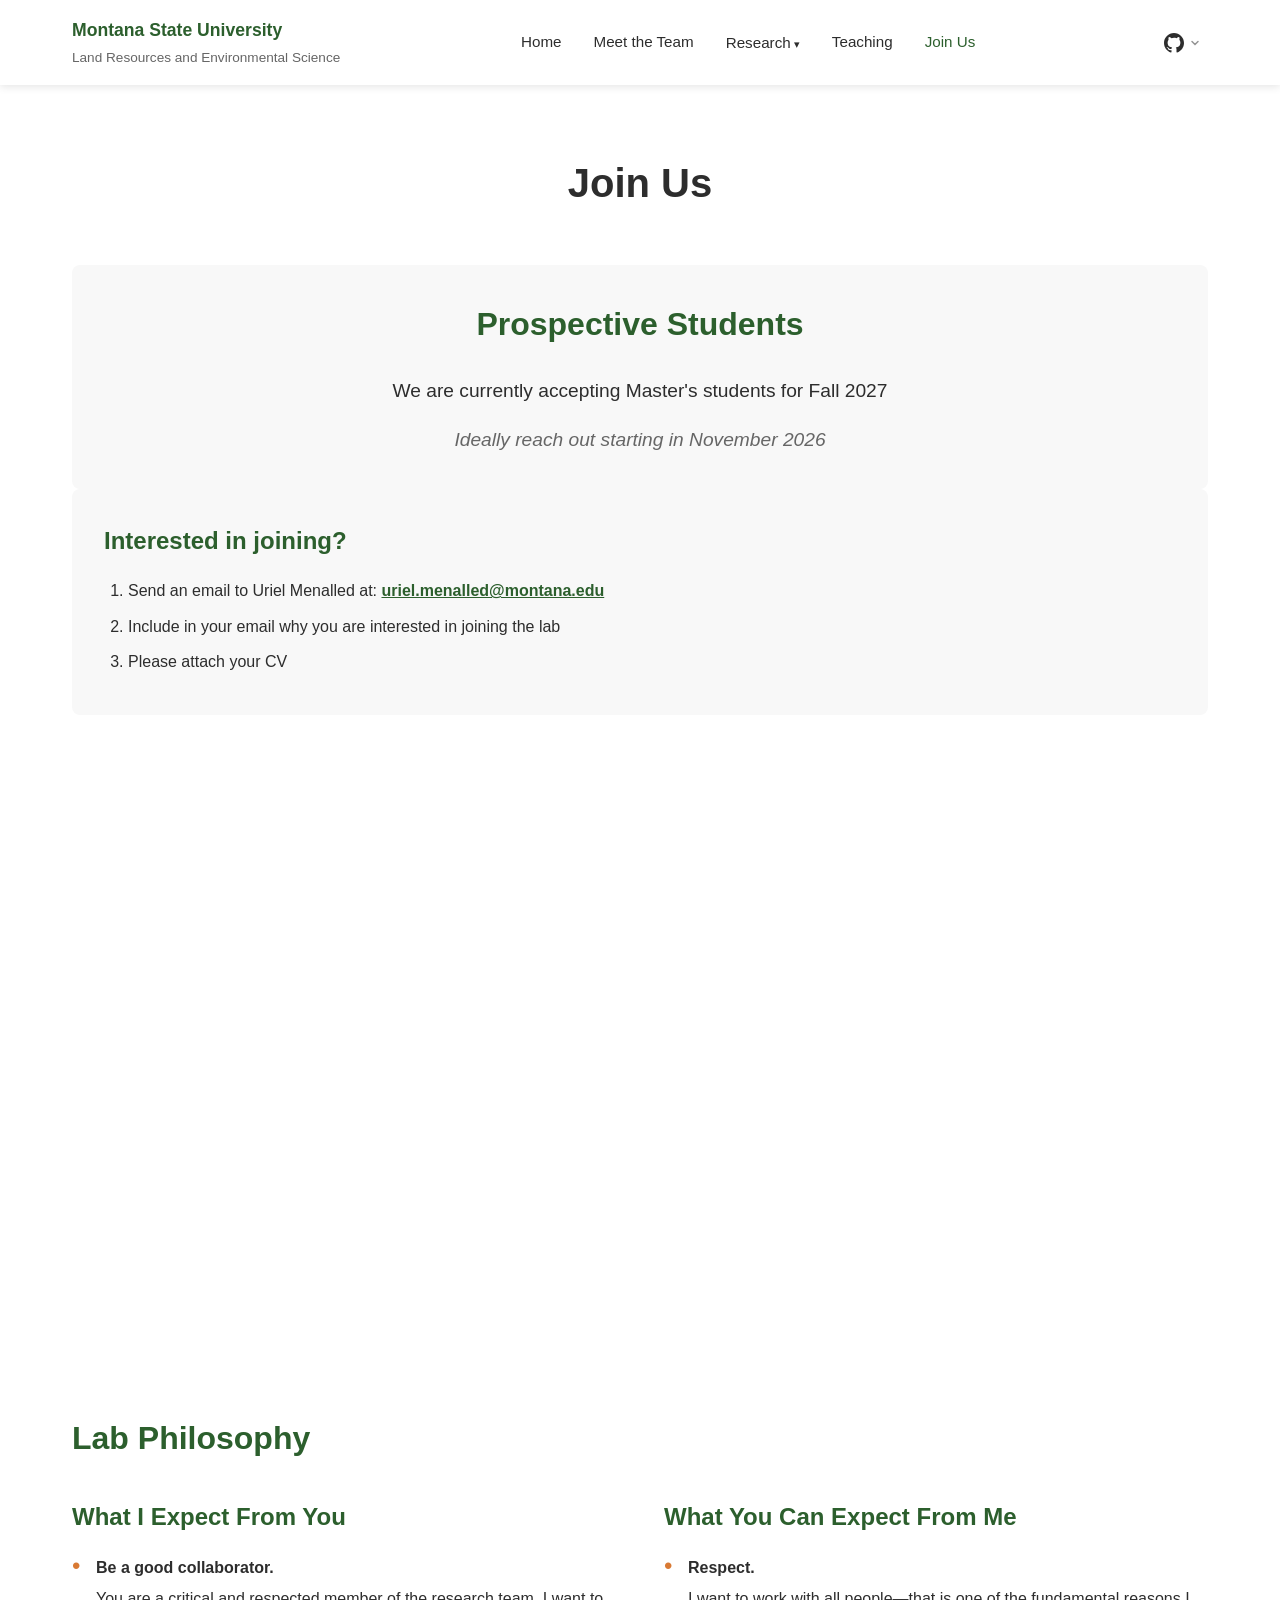
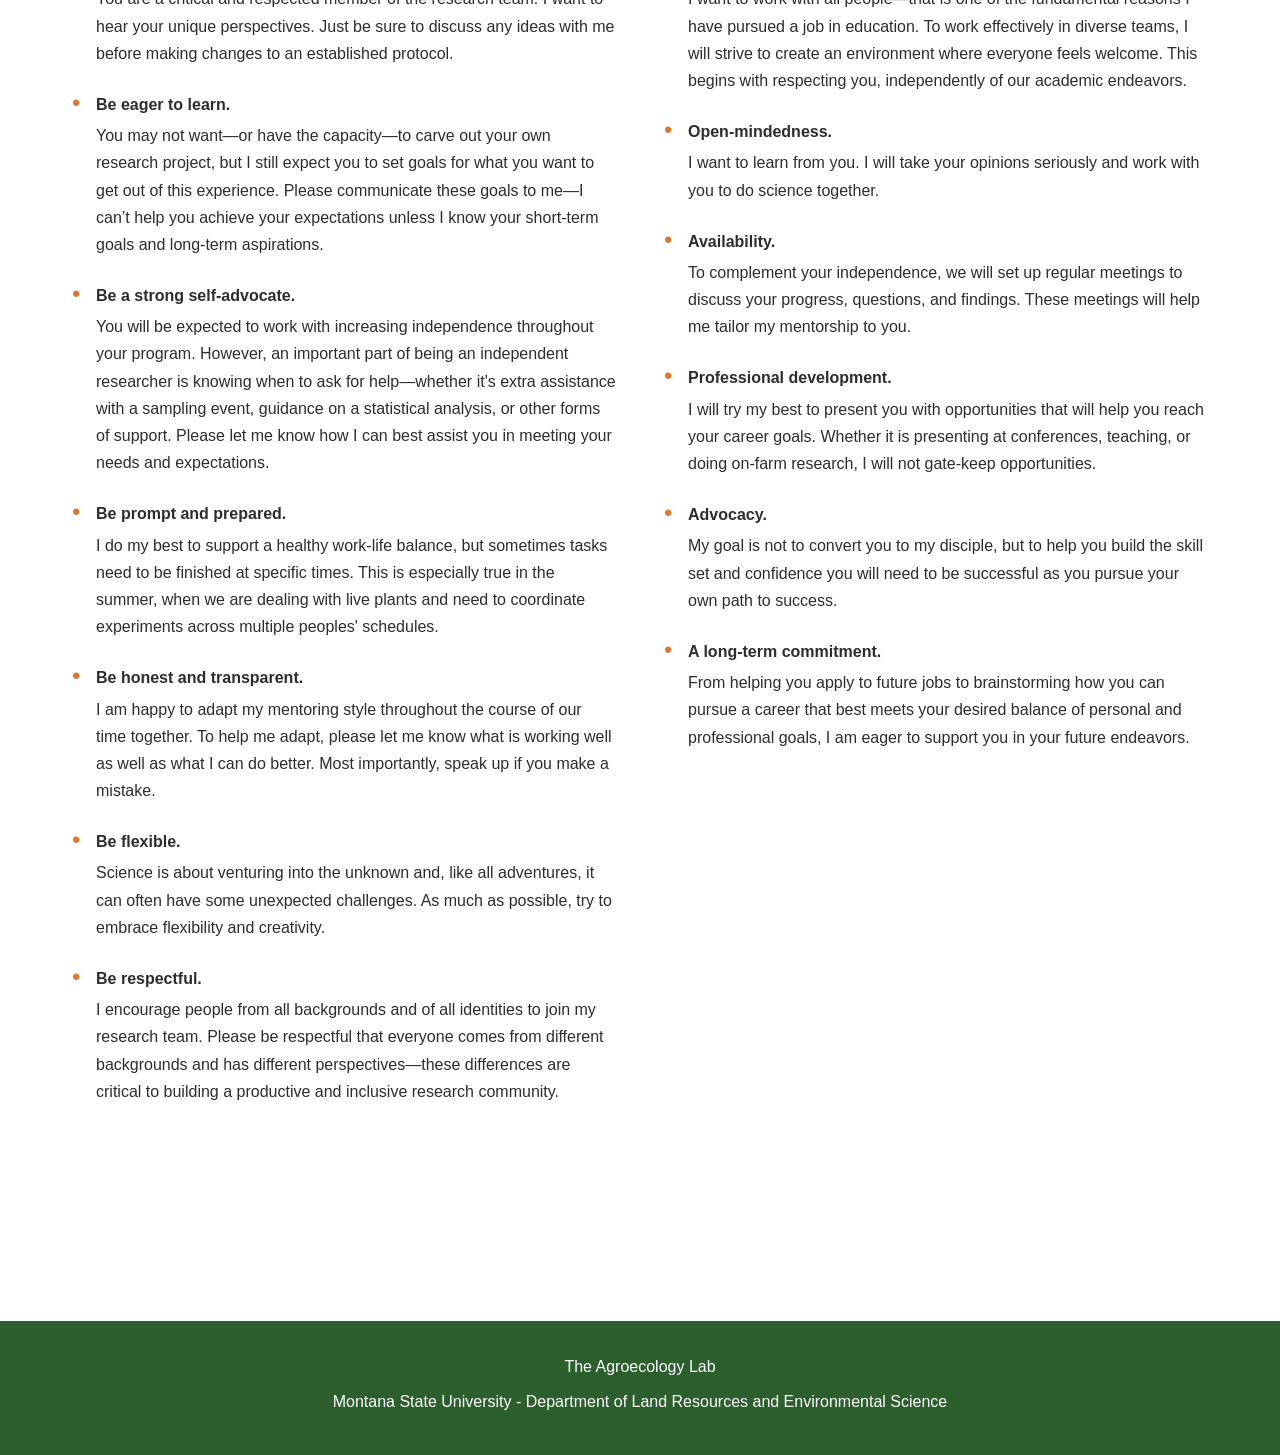
<file: docs/join.html>
<!DOCTYPE html>
<html lang="en">
<head>
  <meta charset="UTF-8">
  <meta name="viewport" content="width=device-width, initial-scale=1.0">
  <title>Join Us - The Agroecology Lab</title>
  <meta name="description" content="Learn about opportunities to join The Agroecology Lab and our approach to graduate student mentorship.">
  <link rel="stylesheet" href="styles.css">
</head>
<body>
  <header class="header">
    <div class="header-content">
      <div>
        <div class="site-title">Montana State University</div>
        <div class="site-subtitle">Land Resources and Environmental Science</div>
      </div>
      <nav class="nav">
        <a href="index.html">Home</a>
        <a href="team.html">Meet the Team</a>
        <div class="nav-dropdown">
          <a href="research.html">Research</a>
          <div class="dropdown-menu">
            <a href="research.html#overview">Overview</a>
            <a href="research.html#publications">Publications</a>
            <a href="research.html#code">Code</a>
          </div>
        </div>
        <a href="teaching.html">Teaching</a>
        <a href="join.html" class="active">Join Us</a>
      </nav>

      <div class="gh-dropdown">
        <button class="gh-btn" aria-haspopup="true" aria-expanded="false" id="gh-btn">
        <!-- GitHub logo SVG -->
        <svg width="20" height="20" viewBox="0 0 24 24" fill="currentColor" aria-hidden="true">
        <path d="M12 0C5.374 0 0 5.373 0 12c0 5.302 3.438 9.8 8.207 11.387.599.111.793-.261.793-.577v-2.234c-3.338.726-4.033-1.416-4.033-1.416-.546-1.387-1.333-1.756-1.333-1.756-1.089-.745.083-.729.083-.729 1.205.084 1.839 1.237 1.839 1.237 1.07 1.834 2.807 1.304 3.492.997.107-.775.418-1.305.762-1.604-2.665-.305-5.467-1.334-5.467-5.931 0-1.311.469-2.381 1.236-3.221-.124-.303-.535-1.524.117-3.176 0 0 1.008-.322 3.301 1.23A11.509 11.509 0 0112 5.803c1.02.005 2.047.138 3.006.404 2.291-1.552 3.297-1.23 3.297-1.23.653 1.653.242 2.874.118 3.176.77.84 1.235 1.911 1.235 3.221 0 4.609-2.807 5.624-5.479 5.921.43.372.823 1.102.823 2.222v3.293c0 .319.192.694.801.576C20.566 21.797 24 17.3 24 12c0-6.627-5.373-12-12-12z"/>
        </svg>
        <svg width="10" height="10" viewBox="0 0 10 10" fill="currentColor" aria-hidden="true" style="opacity:0.5">
        <path d="M2 3.5L5 6.5L8 3.5" stroke="currentColor" stroke-width="1.5" fill="none" stroke-linecap="round"/>
        </svg>
      </button>

      <div class="gh-menu" id="gh-menu" role="menu">
        <a href="https://github.com/UrielMenalled/lab-website" role="menuitem" target="_blank" rel="noopener">
        <!-- Code icon -->
          <svg width="14" height="14" viewBox="0 0 24 24" fill="currentColor" aria-hidden="true">
          <path d="M9.4 16.6L4.8 12l4.6-4.6L8 6l-6 6 6 6 1.4-1.4zm5.2 0l4.6-4.6-4.6-4.6L16 6l6 6-6 6-1.4-1.4z"/>
          </svg>
          Website source code
        </a>
        <hr>
        <a href="https://github.com/UrielMenalled/lab-website/issues/new" role="menuitem" target="_blank" rel="noopener">
        <!-- Edit icon -->
        <svg width="14" height="14" viewBox="0 0 24 24" fill="currentColor" aria-hidden="true">
          <path d="M3 17.25V21h3.75L17.81 9.94l-3.75-3.75L3 17.25zM20.71 7.04a1 1 0 000-1.41l-2.34-2.34a1 1 0 00-1.41 0l-1.83 1.83 3.75 3.75 1.83-1.83z"/>
        </svg>
        Suggest an edit
        </a>
      </div>

      <script>
        const btn = document.getElementById('gh-btn');
        const menu = document.getElementById('gh-menu');

        btn.addEventListener('click', (e) => {
          e.stopPropagation();
          const isOpen = menu.classList.toggle('open');
          btn.setAttribute('aria-expanded', isOpen);
        });

        // Close when clicking outside
        document.addEventListener('click', () => {
          menu.classList.remove('open');
          btn.setAttribute('aria-expanded', 'false');
        });
      </script>
    </div>
  </header>

  <main>
    <div class="container">
      <h1 class="page-title">Join Us</h1>

      <section class="section" style="margin-bottom: 0;">
        <div class="content-block" style="text-align: center; margin-bottom: 0;">
          <h2 class="section-title">Prospective Students</h2>
          <p style="font-size: 1.2rem; margin-bottom: 1rem;">
            We are currently accepting Master's students for Fall 2027
          </p>
          <p style="font-size: 1.2rem; font-style: italic; color: var(--text-light);">
            Ideally reach out starting in November 2026
          </p>
        </div>
      </section>

      <section class="section" style="margin-top: 0;">
        <div class="contact-box" style="margin: 0;">
          <h3>Interested in joining?</h3>
          <ol>
            <li>Send an email to Uriel Menalled at: <a href="mailto:uriel.menalled@montana.edu" style="color: var(--primary-green); font-weight: 600;">uriel.menalled@montana.edu</a></li>
            <li>Include in your email why you are interested in joining the lab</li>
            <li>Please attach your CV</li>
          </ol>
        </div>
      </section>

      <section class="section" style="text-align: center; overflow: hidden;">
        <div style="overflow: hidden; border-radius: 12px; max-width: 100%; margin: 0 auto; position: relative;">
          <video id="joinVideo" autoplay muted playsinline style="width: 100%; display: block; transform: scale(1.1);">
            <source src="videos/JoinUs.mov" type="video/quicktime">
            Your browser does not support the video tag.
          </video>
          <button id="replayBtn" onclick="document.getElementById('joinVideo').play(); this.style.display='none';"
            style="display:none; position:absolute; top:50%; left:50%; transform:translate(-50%,-50%); background:rgba(0,0,0,0.6); color:white; border:none; border-radius:50%; width:64px; height:64px; font-size:24px; cursor:pointer;">
            &#9654;
          </button>
        </div>
        <script>
          document.getElementById('joinVideo').addEventListener('ended', function() {
            document.getElementById('replayBtn').style.display = 'block';
          });
        </script>
      </section>

      <section class="section">
        <h2 class="section-title">Lab Philosophy</h2>

        <div class="lab-philosophy">
          <div class="philosophy-section">
            <h3>What I Expect From You</h3>
            <ul>
              <li>
                <strong>Be a good collaborator.</strong> You are a critical and respected member of the research team. I want to hear your unique perspectives.  Just be sure to discuss any ideas with me before making changes to an established protocol.
              </li>
              <li>
                <strong>Be eager to learn.</strong> You may not want—or have the capacity—to carve out your own research project, but I still expect you to set goals for what you want to get out of this experience.  Please communicate these goals to me—I can’t help you achieve your expectations unless I know your short-term goals and long-term aspirations.
              </li>
              <li>
                <strong>Be a strong self-advocate. </strong> You will be expected to work with increasing independence throughout your program. However, an important part of being an independent researcher is knowing when to ask for help—whether it's extra assistance with a sampling event, guidance on a statistical analysis, or other forms of support. Please let me know how I can best assist you in meeting your needs and expectations.
              </li>
              <li>
                <strong>Be prompt and prepared.</strong> I do my best to support a healthy work-life balance, but sometimes tasks need to be finished at specific times.  This is especially true in the summer, when we are dealing with live plants and need to coordinate experiments across multiple peoples' schedules.
              </li>
              <li>
                <strong>Be honest and transparent.</strong> I am happy to adapt my mentoring style throughout the course of our time together.  To help me adapt, please let me know what is working well as well as what I can do better.  Most importantly, speak up if you make a mistake.
              </li>
              <li>
                <strong>Be flexible.</strong> Science is about venturing into the unknown and, like all adventures, it can often have some unexpected challenges.  As much as possible, try to embrace flexibility and creativity.
              </li>
              <li>
                <strong>Be respectful.</strong> I encourage people from all backgrounds and of all identities to join my research team.  Please be respectful that everyone comes from different backgrounds and has different perspectives—these differences are critical to building a productive and inclusive research community.
              </li>
            </ul>
          </div>

          <div class="philosophy-section">
            <h3>What You Can Expect From Me</h3>
            <ul>
              <li>
                <strong>Respect.</strong> I want to work with all people—that is one of the fundamental reasons I have pursued a job in education. To work effectively in diverse teams, I will strive to create an environment where everyone feels welcome. This begins with respecting you, independently of our academic endeavors.
              </li>
              <li>
                <strong>Open-mindedness.</strong> I want to learn from you. I will take your opinions seriously and work with you to do science together.
              </li>
              <li>
                <strong>Availability.</strong> To complement your independence, we will set up regular meetings to discuss your progress, questions, and findings. These meetings will help me tailor my mentorship to you.
              </li>
              <li>
                <strong>Professional development.</strong> I will try my best to present you with opportunities that will help you reach your career goals. Whether it is presenting at conferences, teaching, or doing on-farm research, I will not gate-keep opportunities.
              </li>
              <li>
                <strong>Advocacy.</strong> My goal is not to convert you to my disciple, but to help you build the skill set and confidence you will need to be successful as you pursue your own path to success. 
              </li>
              <li>
                <strong>A long-term commitment.</strong> From helping you apply to future jobs to brainstorming how you can pursue a career that best meets your desired balance of personal and professional goals, I am eager to support you in your future endeavors.
              </li>
            </ul>
          </div>
        </div>
      </section>
    </div>
  </main>

  <footer class="footer">
    <p>The Agroecology Lab</p>
    <p>Montana State University - Department of Land Resources and Environmental Science</p>
  </footer>
</body>
</html>
</file>
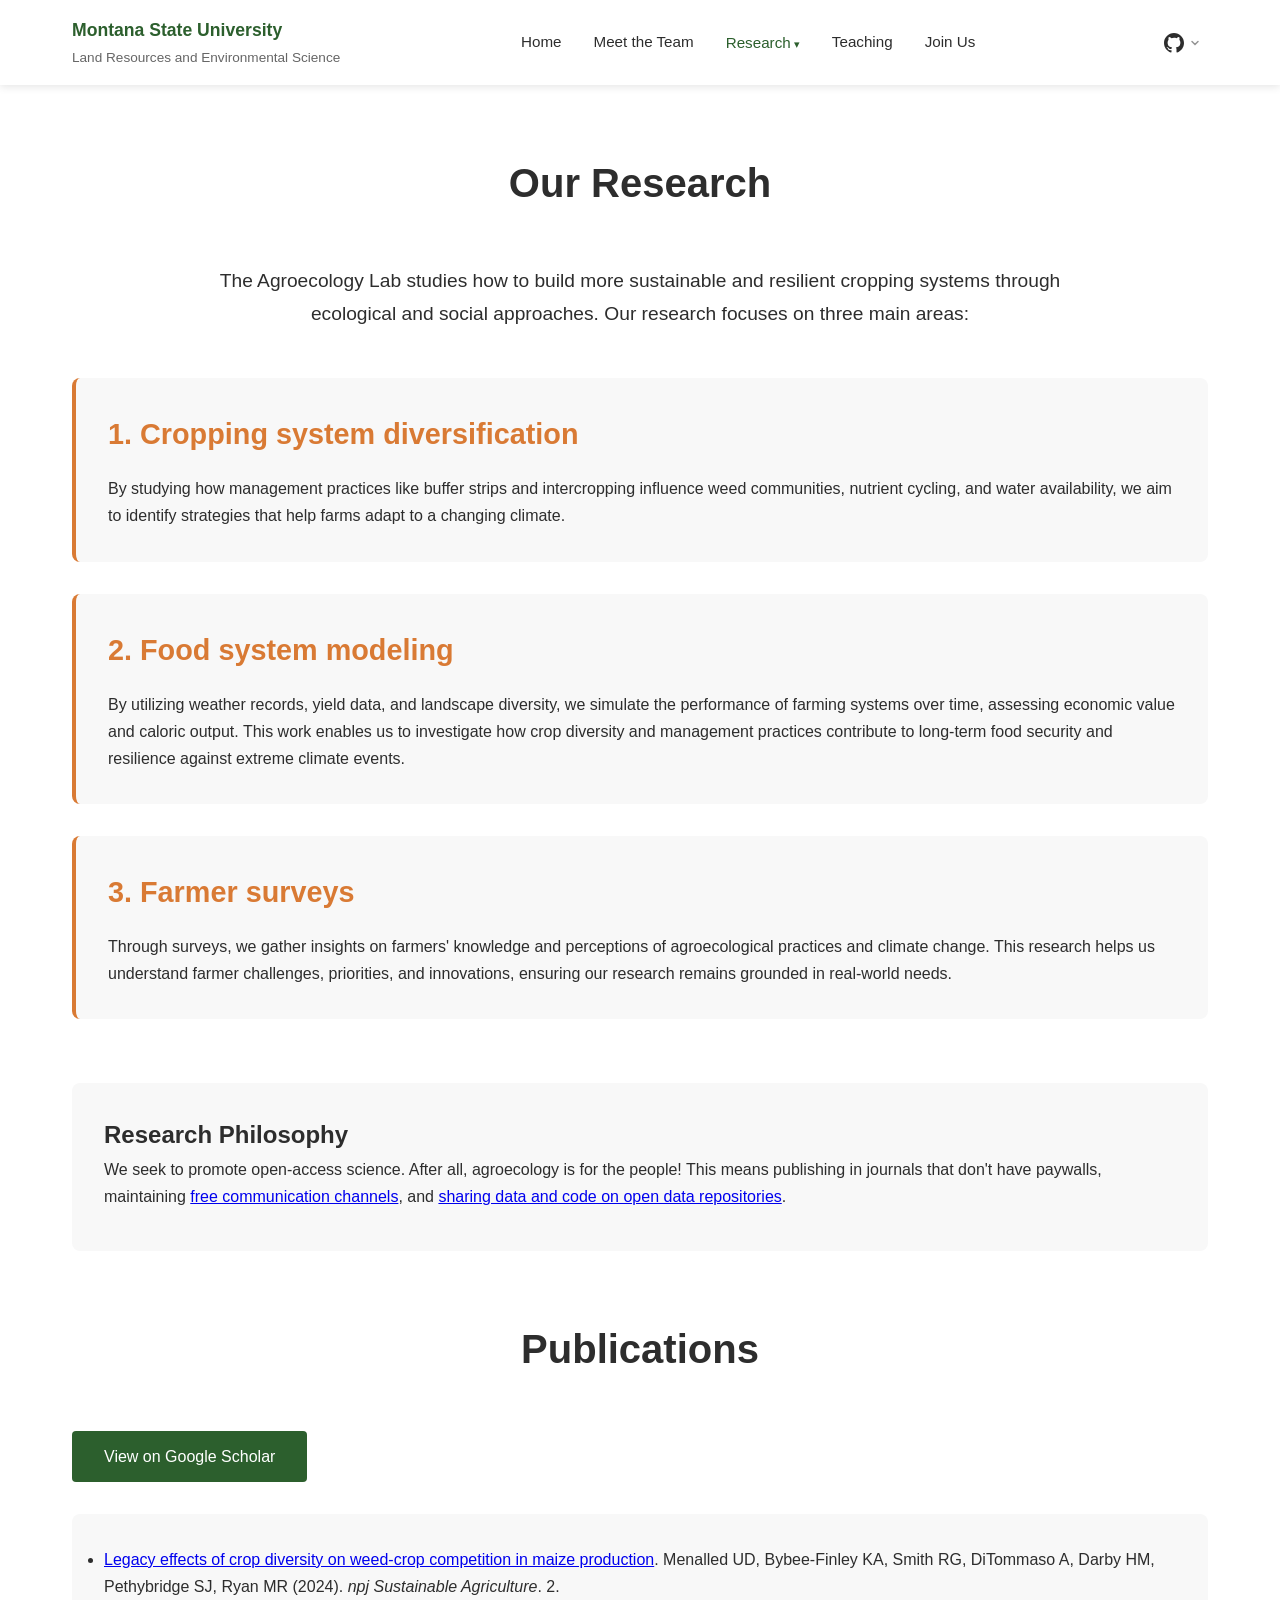
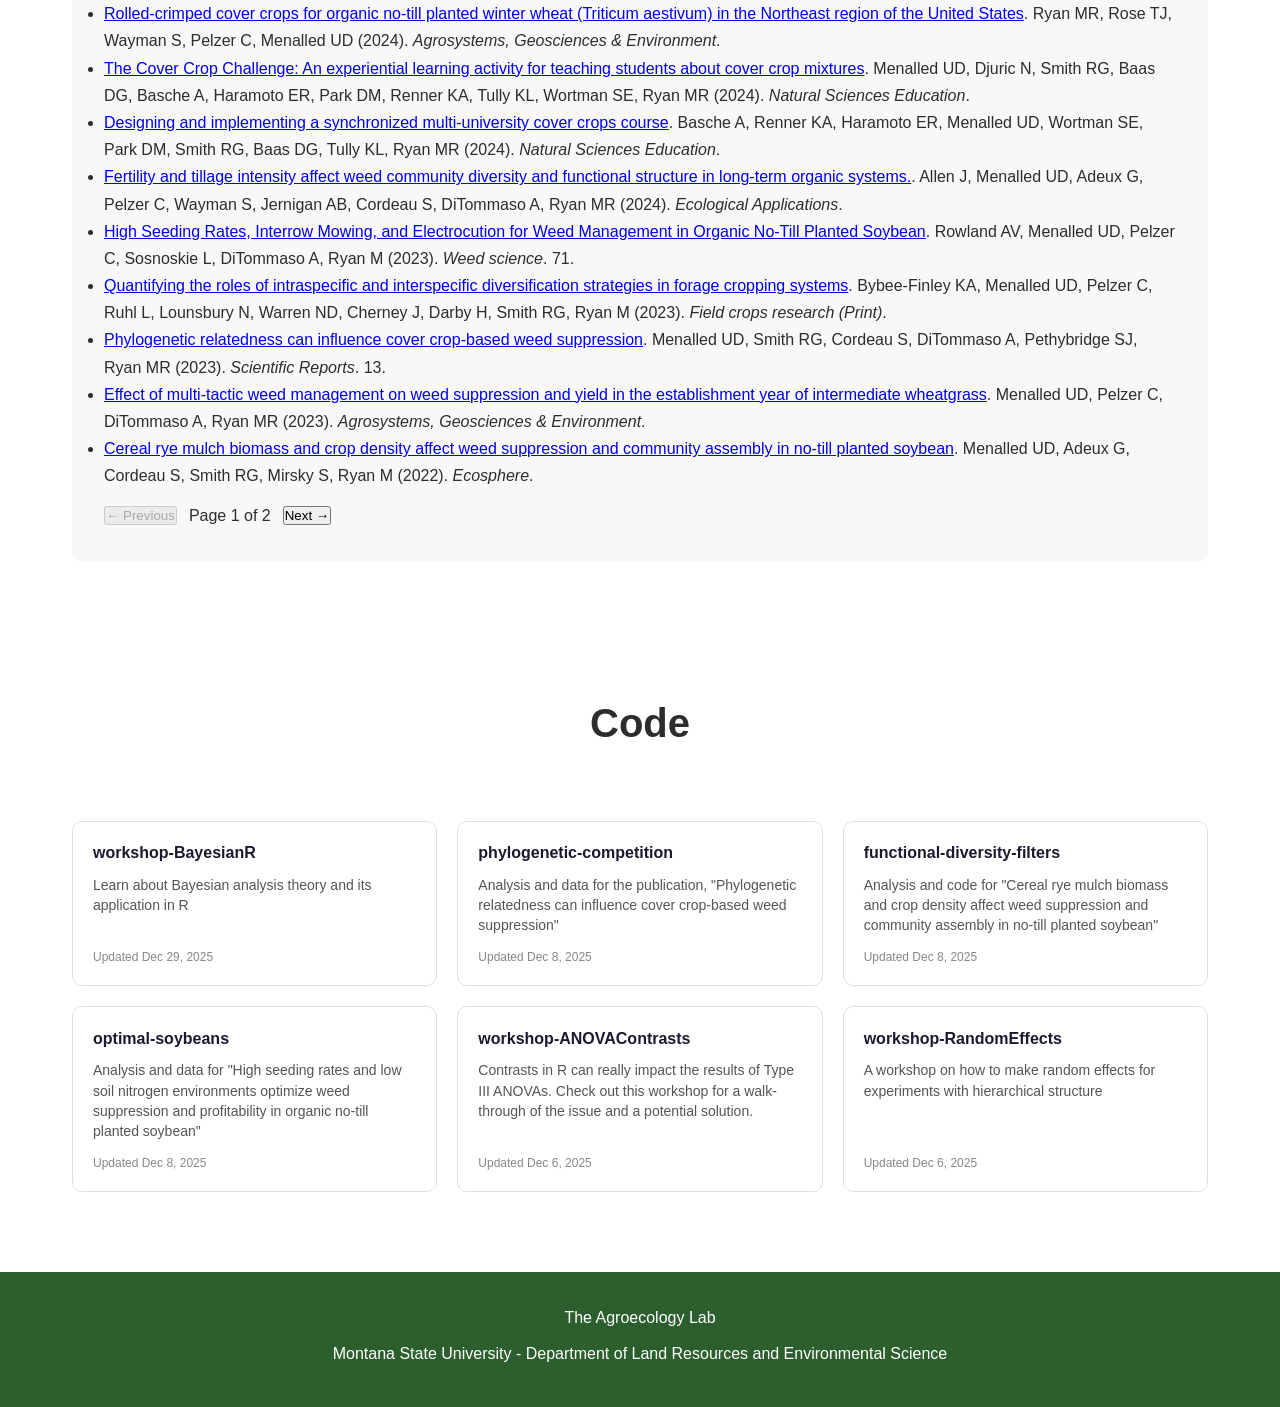
<file: docs/research.html>
<!DOCTYPE html>
<html lang="en">
<head>
  <meta charset="UTF-8">
  <meta name="viewport" content="width=device-width, initial-scale=1.0">
  <title>Research - The Agroecology Lab</title>
  <meta name="description" content="Learn about The Agroecology Lab's research on sustainable cropping systems, food systems modeling, and farmer engagement.">
  <link rel="stylesheet" href="styles.css">
</head>
<body>
  <header class="header">
    <div class="header-content">
      <div>
        <div class="site-title">Montana State University</div>
        <div class="site-subtitle">Land Resources and Environmental Science</div>
      </div>
      <nav class="nav">
        <a href="index.html">Home</a>
        <a href="team.html">Meet the Team</a>
        <div class="nav-dropdown">
          <a href="research.html" class="active">Research</a>
          <div class="dropdown-menu">
            <a href="research.html#overview">Overview</a>
            <a href="research.html#publications">Publications</a>
            <a href="research.html#code">Code</a>
          </div>
        </div>
        <a href="teaching.html">Teaching</a>
        <a href="join.html">Join Us</a>
      </nav>

      <div class="gh-dropdown">
        <button class="gh-btn" aria-haspopup="true" aria-expanded="false" id="gh-btn">
        <!-- GitHub logo SVG -->
        <svg width="20" height="20" viewBox="0 0 24 24" fill="currentColor" aria-hidden="true">
        <path d="M12 0C5.374 0 0 5.373 0 12c0 5.302 3.438 9.8 8.207 11.387.599.111.793-.261.793-.577v-2.234c-3.338.726-4.033-1.416-4.033-1.416-.546-1.387-1.333-1.756-1.333-1.756-1.089-.745.083-.729.083-.729 1.205.084 1.839 1.237 1.839 1.237 1.07 1.834 2.807 1.304 3.492.997.107-.775.418-1.305.762-1.604-2.665-.305-5.467-1.334-5.467-5.931 0-1.311.469-2.381 1.236-3.221-.124-.303-.535-1.524.117-3.176 0 0 1.008-.322 3.301 1.23A11.509 11.509 0 0112 5.803c1.02.005 2.047.138 3.006.404 2.291-1.552 3.297-1.23 3.297-1.23.653 1.653.242 2.874.118 3.176.77.84 1.235 1.911 1.235 3.221 0 4.609-2.807 5.624-5.479 5.921.43.372.823 1.102.823 2.222v3.293c0 .319.192.694.801.576C20.566 21.797 24 17.3 24 12c0-6.627-5.373-12-12-12z"/>
        </svg>
        <svg width="10" height="10" viewBox="0 0 10 10" fill="currentColor" aria-hidden="true" style="opacity:0.5">
        <path d="M2 3.5L5 6.5L8 3.5" stroke="currentColor" stroke-width="1.5" fill="none" stroke-linecap="round"/>
        </svg>
      </button>

      <div class="gh-menu" id="gh-menu" role="menu">
        <a href="https://github.com/UrielMenalled/lab-website" role="menuitem" target="_blank" rel="noopener">
        <!-- Code icon -->
          <svg width="14" height="14" viewBox="0 0 24 24" fill="currentColor" aria-hidden="true">
          <path d="M9.4 16.6L4.8 12l4.6-4.6L8 6l-6 6 6 6 1.4-1.4zm5.2 0l4.6-4.6-4.6-4.6L16 6l6 6-6 6-1.4-1.4z"/>
          </svg>
          Website source code
        </a>
        <hr>
        <a href="https://github.com/UrielMenalled/lab-website/issues/new" role="menuitem" target="_blank" rel="noopener">
        <!-- Edit icon -->
        <svg width="14" height="14" viewBox="0 0 24 24" fill="currentColor" aria-hidden="true">
          <path d="M3 17.25V21h3.75L17.81 9.94l-3.75-3.75L3 17.25zM20.71 7.04a1 1 0 000-1.41l-2.34-2.34a1 1 0 00-1.41 0l-1.83 1.83 3.75 3.75 1.83-1.83z"/>
        </svg>
        Suggest an edit
        </a>
      </div>

      <script>
        const btn = document.getElementById('gh-btn');
        const menu = document.getElementById('gh-menu');

        btn.addEventListener('click', (e) => {
          e.stopPropagation();
          const isOpen = menu.classList.toggle('open');
          btn.setAttribute('aria-expanded', isOpen);
        });

        // Close when clicking outside
        document.addEventListener('click', () => {
          menu.classList.remove('open');
          btn.setAttribute('aria-expanded', 'false');
        });
      </script>
    </div>
  </header>

  <main>
    <div class="container">
      <h1 class="page-title">Our Research</h1>

      <!-- Overview Section -->
      <section id="overview" class="section">
        <p style="font-size: 1.2rem; text-align: center; max-width: 900px; margin: 0 auto 3rem;">
          The Agroecology Lab studies how to build more sustainable and resilient cropping systems through ecological and social approaches.
          Our research focuses on three main areas:
        </p>

        <div class="research-grid">
          <div class="research-area">
            <h3>1. Cropping system diversification</h3>
            <p>
              By studying how management practices like buffer strips and intercropping influence weed communities,
              nutrient cycling, and water availability, we aim to identify strategies that help farms adapt to a
              changing climate.
            </p>
          </div>

          <div class="research-area">
            <h3>2. Food system modeling</h3>
            <p>
              By utilizing weather records, yield data, and landscape diversity, we simulate the performance
              of farming systems over time, assessing economic value and caloric output. This work enables us to
              investigate how crop diversity and management practices contribute to long-term food security and
              resilience against extreme climate events.
            </p>
          </div>

          <div class="research-area">
            <h3>3. Farmer surveys</h3>
            <p>
              Through surveys, we gather insights on farmers' knowledge and perceptions of agroecological
              practices and climate change. This research helps us understand farmer challenges, priorities, and
              innovations, ensuring our research remains grounded in real-world needs.
            </p>
          </div>
        </div>
      </section>

      <section class="section">
        <div class="content-block">
          <h2>Research Philosophy</h2>
          <p style="margin-bottom: 0.5rem;">
            We seek to promote open-access science.
            After all, agroecology is for the people!
            This means publishing in journals that don't have paywalls,
            maintaining <a href="https://bsky.app/profile/urielmenalled.bsky.social" target="_blank" rel="noopener noreferrer">free communication channels</a>, and
            <a href="https://github.com/UrielMenalled" target="_blank" rel="noopener noreferrer">sharing data and code on open data repositories</a>.
          </p>
        </div>
      </section>

      <!-- Publications Section -->
      <section id="publications" class="section">
        <h2 class="page-title">Publications</h2>

        <a href="https://scholar.google.com/citations?user=cYw44PgAAAAJ&hl=en&inst=13410158990364976897" target="_blank" rel="noopener noreferrer" class="google-scholar-link">
          View on Google Scholar
        </a>

        <div class="content-block">

    <!-- PUBLICATIONS_START -->
      <!-- Auto-updated by GitHub Actions. Do not edit manually. -->
      <ul id="pub-list">
      <li class="publication-item">
        <a href="https://doi.org/10.1038/s44264-024-00036-y" target="_blank" rel="noopener noreferrer">Legacy effects of crop diversity on weed-crop competition in maize production</a>. Menalled UD, Bybee-Finley KA, Smith RG, DiTommaso A, Darby HM, Pethybridge SJ, Ryan MR (2024). <em>npj Sustainable Agriculture</em>. 2.
      </li>
      <li class="publication-item">
        <a href="https://doi.org/10.1002/agg2.70015" target="_blank" rel="noopener noreferrer">Rolled‐crimped cover crops for organic no‐till planted winter wheat (Triticum aestivum) in the Northeast region of the United States</a>. Ryan MR, Rose TJ, Wayman S, Pelzer C, Menalled UD (2024). <em>Agrosystems, Geosciences &amp; Environment</em>.
      </li>
      <li class="publication-item">
        <a href="https://doi.org/10.1002/nse2.70002" target="_blank" rel="noopener noreferrer">The Cover Crop Challenge: An experiential learning activity for teaching students about cover crop mixtures</a>. Menalled UD, Djuric N, Smith RG, Baas DG, Basche A, Haramoto ER, Park DM, Renner KA, Tully KL, Wortman SE, Ryan MR (2024). <em>Natural Sciences Education</em>.
      </li>
      <li class="publication-item">
        <a href="https://doi.org/10.1002/nse2.20141" target="_blank" rel="noopener noreferrer">Designing and implementing a synchronized multi‐university cover crops course</a>. Basche A, Renner KA, Haramoto ER, Menalled UD, Wortman SE, Park DM, Smith RG, Baas DG, Tully KL, Ryan MR (2024). <em>Natural Sciences Education</em>.
      </li>
      <li class="publication-item">
        <a href="https://doi.org/10.1002/eap.3029" target="_blank" rel="noopener noreferrer">Fertility and tillage intensity affect weed community diversity and functional structure in long-term organic systems.</a>. Allen J, Menalled UD, Adeux G, Pelzer C, Wayman S, Jernigan AB, Cordeau S, DiTommaso A, Ryan MR (2024). <em>Ecological Applications</em>.
      </li>
      <li class="publication-item">
        <a href="https://doi.org/10.1017/wsc.2023.45" target="_blank" rel="noopener noreferrer">High Seeding Rates, Interrow Mowing, and Electrocution for Weed Management in Organic No-Till Planted Soybean</a>. Rowland AV, Menalled UD, Pelzer C, Sosnoskie L, DiTommaso A, Ryan M (2023). <em>Weed science</em>. 71.
      </li>
      <li class="publication-item">
        <a href="https://doi.org/10.1016/j.fcr.2023.109036" target="_blank" rel="noopener noreferrer">Quantifying the roles of intraspecific and interspecific diversification strategies in forage cropping systems</a>. Bybee‐Finley KA, Menalled UD, Pelzer C, Ruhl L, Lounsbury N, Warren ND, Cherney J, Darby H, Smith RG, Ryan M (2023). <em>Field crops research (Print)</em>.
      </li>
      <li class="publication-item">
        <a href="https://doi.org/10.1038/s41598-023-43987-x" target="_blank" rel="noopener noreferrer">Phylogenetic relatedness can influence cover crop-based weed suppression</a>. Menalled UD, Smith RG, Cordeau S, DiTommaso A, Pethybridge SJ, Ryan MR (2023). <em>Scientific Reports</em>. 13.
      </li>
      <li class="publication-item">
        <a href="https://doi.org/10.1002/agg2.20426" target="_blank" rel="noopener noreferrer">Effect of multi‐tactic weed management on weed suppression and yield in the establishment year of intermediate wheatgrass</a>. Menalled UD, Pelzer C, DiTommaso A, Ryan MR (2023). <em>Agrosystems, Geosciences &amp; Environment</em>.
      </li>
      <li class="publication-item">
        <a href="https://doi.org/10.1002/ecs2.4147" target="_blank" rel="noopener noreferrer">Cereal rye mulch biomass and crop density affect weed suppression and community assembly in no‐till planted soybean</a>. Menalled UD, Adeux G, Cordeau S, Smith RG, Mirsky S, Ryan M (2022). <em>Ecosphere</em>.
      </li>
      <li class="publication-item">
        <a href="https://doi.org/10.3389/fagro.2021.678567" target="_blank" rel="noopener noreferrer">High Seeding Rates and Low Soil Nitrogen Environments Optimize Weed Suppression and Profitability in Organic No-Till Planted Soybean</a>. Menalled UD, Pethybridge S, Pelzer C, Smith RG, DiTommaso A, Ryan M (2021). <em>Frontiers in Agronomy</em>. 3.
      </li>
      <li class="publication-item">
        <a href="https://doi.org/10.3390/plants10102047" target="_blank" rel="noopener noreferrer">Winter Wheat (Triticum aestivum L.) Tolerance to Mulch</a>. Ryan M, Wayman S, Pelzer C, Peterson C, Menalled UD, Rose TJ (2021). <em>Plants</em>. 10.
      </li>
      <li class="publication-item">
        <a href="https://doi.org/10.1017/S1742170519000528" target="_blank" rel="noopener noreferrer">Farming system effects on biologically mediated plant–soil feedbacks</a>. Menalled UD, Seipel TF, Menalled F (2020). <em>Renewable Agriculture and Food Systems</em>. 36.
      </li>
      <li class="publication-item">
        <a href="https://doi.org/10.3390/AGRONOMY10091373" target="_blank" rel="noopener noreferrer">Soil-Mediated Effects on Weed-Crop Competition: Elucidating the Role of Annual and Perennial Intercrop Diversity Legacies</a>. Menalled UD, Bybee‐Finley KA, Smith RG, DiTommaso A, Pethybridge S, Ryan M (2020). <em>Agronomy</em>.
      </li>
      <li class="publication-item">
        <a href="https://doi.org/10.1017/inp.2018.15" target="_blank" rel="noopener noreferrer">Effect of Herbicide Management Practices Used by Invasive Plant Managers on Berteroa incana (Hoary Alyssum) Seed Biology and Control</a>. Menalled UD, Davis S, Mangold J (2018). <em>Invasive Plant Science and Management</em>. 11.
      </li>
      <li class="publication-item">
        <a href="https://www.semanticscholar.org/paper/0c5f372537431713c3b27e554ade56441d8199d2" target="_blank" rel="noopener noreferrer">Understanding the Effects of Herbicide Application on Hoary Alyssum (Berteroa incana L.) Seed Biology</a>. Menalled UD (2017).
      </li>
      </ul>
      <div id="pub-pagination" style="display:flex;align-items:center;gap:12px;margin-top:12px;">
        <button id="pub-prev">&#8592; Previous</button>
        <span id="pub-page-info"></span>
        <button id="pub-next">Next &#8594;</button>
      </div>

      <script>
        (function() {
          const PER_PAGE = 10;
          let currentPage = 1;

          function renderPage(page) {
            const items = Array.from(document.querySelectorAll('#pub-list .publication-item'));
            const total = items.length;
            const totalPages = Math.ceil(total / PER_PAGE);

            items.forEach(function(item, i) {
              item.style.display = (i >= (page - 1) * PER_PAGE && i < page * PER_PAGE) ? '' : 'none';
            });

            document.getElementById('pub-page-info').textContent =
              'Page ' + page + ' of ' + totalPages;
            document.getElementById('pub-prev').disabled = page <= 1;
            document.getElementById('pub-next').disabled = page >= totalPages;
            currentPage = page;
          }

          document.getElementById('pub-prev').addEventListener('click', function() {
            renderPage(currentPage - 1);
          });
          document.getElementById('pub-next').addEventListener('click', function() {
            renderPage(currentPage + 1);
          });

          renderPage(1);
        })();
      </script>
    <!-- PUBLICATIONS_END -->
        </div>
      </section>
    </div>
    
    <!-- Code Section -->
      <section id="code" class="section">
        <h2 class="page-title">Code</h2>

    <!-- Tiles container with GitHub repos -->
        <div class="repo-tiles">
          <!-- REPO-TILES:START -->
      <a class="repo-tile" href="https://github.com/UrielMenalled/workshop-BayesianR" target="_blank" rel="noopener noreferrer">
        <div class="repo-tile__header">
          <span class="repo-tile__name">workshop-BayesianR</span>
          <span class="repo-tile__language">R</span>
        </div>
        <p class="repo-tile__desc">Learn about Bayesian analysis theory and its application in R</p>
        <div class="repo-tile__footer">
          
          <span class="repo-tile__updated">Updated Dec 29, 2025</span>
        </div>
      </a>
      <a class="repo-tile" href="https://github.com/UrielMenalled/phylogenetic-competition" target="_blank" rel="noopener noreferrer">
        <div class="repo-tile__header">
          <span class="repo-tile__name">phylogenetic-competition</span>
          <span class="repo-tile__language">R</span>
        </div>
        <p class="repo-tile__desc">Analysis and data for the publication, &quot;Phylogenetic relatedness can influence cover crop-based weed suppression&quot;</p>
        <div class="repo-tile__footer">
          
          <span class="repo-tile__updated">Updated Dec 8, 2025</span>
        </div>
      </a>
      <a class="repo-tile" href="https://github.com/UrielMenalled/functional-diversity-filters" target="_blank" rel="noopener noreferrer">
        <div class="repo-tile__header">
          <span class="repo-tile__name">functional-diversity-filters</span>
          <span class="repo-tile__language">R</span>
        </div>
        <p class="repo-tile__desc">Analysis and code for &quot;Cereal rye mulch biomass and crop density affect weed suppression and community assembly in no‐till planted soybean&quot;</p>
        <div class="repo-tile__footer">
          
          <span class="repo-tile__updated">Updated Dec 8, 2025</span>
        </div>
      </a>
      <a class="repo-tile" href="https://github.com/UrielMenalled/optimal-soybeans" target="_blank" rel="noopener noreferrer">
        <div class="repo-tile__header">
          <span class="repo-tile__name">optimal-soybeans</span>
          
        </div>
        <p class="repo-tile__desc">Analysis and data for &quot;High seeding rates and low soil nitrogen environments optimize weed suppression and profitability in organic no-till planted soybean&quot;</p>
        <div class="repo-tile__footer">
          
          <span class="repo-tile__updated">Updated Dec 8, 2025</span>
        </div>
      </a>
      <a class="repo-tile" href="https://github.com/UrielMenalled/workshop-ANOVAContrasts" target="_blank" rel="noopener noreferrer">
        <div class="repo-tile__header">
          <span class="repo-tile__name">workshop-ANOVAContrasts</span>
          <span class="repo-tile__language">R</span>
        </div>
        <p class="repo-tile__desc">Contrasts in R can really impact the results of Type III ANOVAs. Check out this workshop for a walk-through of the issue and a potential solution.</p>
        <div class="repo-tile__footer">
          
          <span class="repo-tile__updated">Updated Dec 6, 2025</span>
        </div>
      </a>
      <a class="repo-tile" href="https://github.com/UrielMenalled/workshop-RandomEffects" target="_blank" rel="noopener noreferrer">
        <div class="repo-tile__header">
          <span class="repo-tile__name">workshop-RandomEffects</span>
          
        </div>
        <p class="repo-tile__desc">A workshop on how to make random effects for experiments with hierarchical structure</p>
        <div class="repo-tile__footer">
          
          <span class="repo-tile__updated">Updated Dec 6, 2025</span>
        </div>
      </a>
    <!-- REPO-TILES:END -->
        </div>
      </section>

  </main>

  <footer class="footer">
    <p>The Agroecology Lab</p>
    <p>Montana State University - Department of Land Resources and Environmental Science</p>
  </footer>
</body>
</html>
</file>
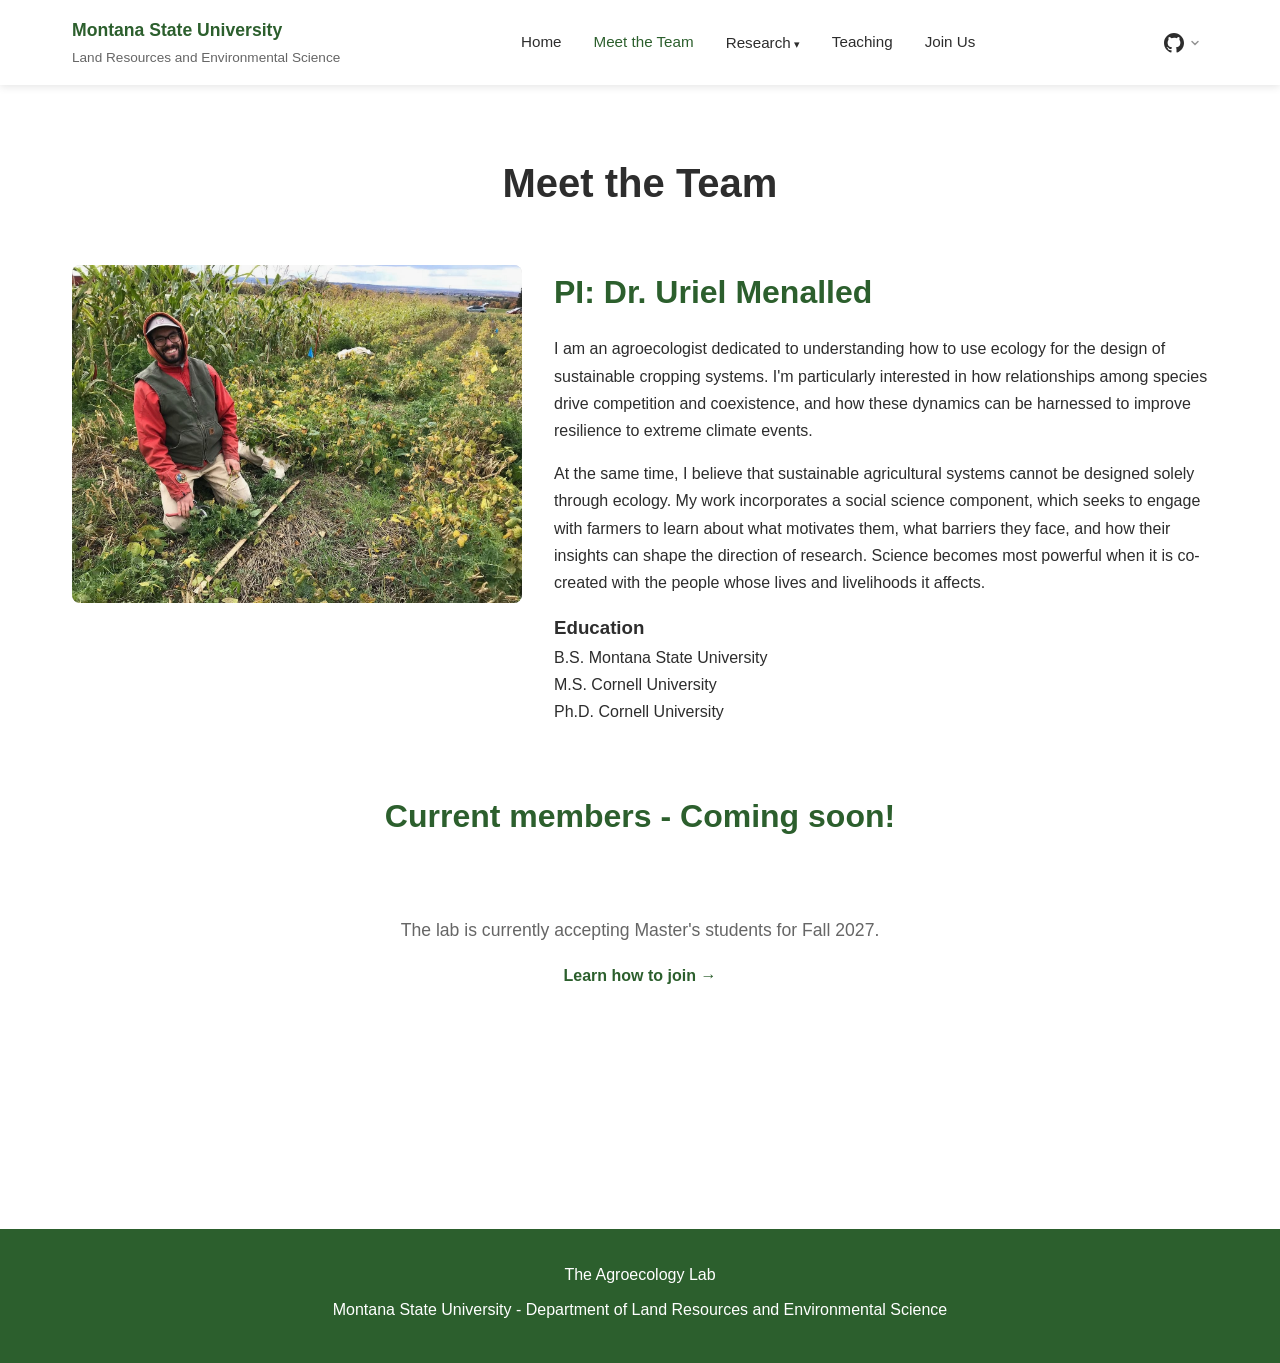
<file: docs/team.html>
<!DOCTYPE html>
<html lang="en">
<head>
  <meta charset="UTF-8">
  <meta name="viewport" content="width=device-width, initial-scale=1.0">
  <title>Meet the Team - The Agroecology Lab</title>
  <meta name="description" content="Meet Dr. Uriel Menalled and the team members of The Agroecology Lab at Montana State University.">
  <link rel="stylesheet" href="styles.css">
</head>
<body>
  <header class="header">
    <div class="header-content">
      <div>
        <div class="site-title">Montana State University</div>
        <div class="site-subtitle">Land Resources and Environmental Science</div>
      </div>
      <nav class="nav">
        <a href="index.html">Home</a>
        <a href="team.html" class="active">Meet the Team</a>
        <div class="nav-dropdown">
          <a href="research.html">Research</a>
          <div class="dropdown-menu">
            <a href="research.html#overview">Overview</a>
            <a href="research.html#publications">Publications</a>
            <a href="research.html#code">Code</a>
          </div>
        </div>
        <a href="teaching.html">Teaching</a>
        <a href="join.html">Join Us</a>
      </nav>

      <div class="gh-dropdown">
        <button class="gh-btn" aria-haspopup="true" aria-expanded="false" id="gh-btn">
        <!-- GitHub logo SVG -->
        <svg width="20" height="20" viewBox="0 0 24 24" fill="currentColor" aria-hidden="true">
        <path d="M12 0C5.374 0 0 5.373 0 12c0 5.302 3.438 9.8 8.207 11.387.599.111.793-.261.793-.577v-2.234c-3.338.726-4.033-1.416-4.033-1.416-.546-1.387-1.333-1.756-1.333-1.756-1.089-.745.083-.729.083-.729 1.205.084 1.839 1.237 1.839 1.237 1.07 1.834 2.807 1.304 3.492.997.107-.775.418-1.305.762-1.604-2.665-.305-5.467-1.334-5.467-5.931 0-1.311.469-2.381 1.236-3.221-.124-.303-.535-1.524.117-3.176 0 0 1.008-.322 3.301 1.23A11.509 11.509 0 0112 5.803c1.02.005 2.047.138 3.006.404 2.291-1.552 3.297-1.23 3.297-1.23.653 1.653.242 2.874.118 3.176.77.84 1.235 1.911 1.235 3.221 0 4.609-2.807 5.624-5.479 5.921.43.372.823 1.102.823 2.222v3.293c0 .319.192.694.801.576C20.566 21.797 24 17.3 24 12c0-6.627-5.373-12-12-12z"/>
        </svg>
        <svg width="10" height="10" viewBox="0 0 10 10" fill="currentColor" aria-hidden="true" style="opacity:0.5">
        <path d="M2 3.5L5 6.5L8 3.5" stroke="currentColor" stroke-width="1.5" fill="none" stroke-linecap="round"/>
        </svg>
      </button>

      <div class="gh-menu" id="gh-menu" role="menu">
        <a href="https://github.com/UrielMenalled/lab-website" role="menuitem" target="_blank" rel="noopener">
        <!-- Code icon -->
          <svg width="14" height="14" viewBox="0 0 24 24" fill="currentColor" aria-hidden="true">
          <path d="M9.4 16.6L4.8 12l4.6-4.6L8 6l-6 6 6 6 1.4-1.4zm5.2 0l4.6-4.6-4.6-4.6L16 6l6 6-6 6-1.4-1.4z"/>
          </svg>
          Website source code
        </a>
        <hr>
        <a href="https://github.com/UrielMenalled/lab-website/issues/new" role="menuitem" target="_blank" rel="noopener">
        <!-- Edit icon -->
        <svg width="14" height="14" viewBox="0 0 24 24" fill="currentColor" aria-hidden="true">
          <path d="M3 17.25V21h3.75L17.81 9.94l-3.75-3.75L3 17.25zM20.71 7.04a1 1 0 000-1.41l-2.34-2.34a1 1 0 00-1.41 0l-1.83 1.83 3.75 3.75 1.83-1.83z"/>
        </svg>
        Suggest an edit
        </a>
      </div>

      <script>
        const btn = document.getElementById('gh-btn');
        const menu = document.getElementById('gh-menu');

        btn.addEventListener('click', (e) => {
          e.stopPropagation();
          const isOpen = menu.classList.toggle('open');
          btn.setAttribute('aria-expanded', isOpen);
        });

        // Close when clicking outside
        document.addEventListener('click', () => {
          menu.classList.remove('open');
          btn.setAttribute('aria-expanded', 'false');
        });
      </script>
    </div>
  </header>

  <main>
    <div class="container">
      <h1 class="page-title">Meet the Team</h1>

      <section class="section">
        <div class="team-member">
          <div>
            <img class="member-image" src="images/Uri_HeadShot.jpeg" alt="Headshot of Dr. Uriel Menalled">
          </div>
          <div>
            <h2 class="section-title" style="margin-bottom: 1rem;">PI: Dr. Uriel Menalled</h2>
            <p style="margin-bottom: 1rem;">
              I am an agroecologist dedicated to understanding how to use ecology for the design of sustainable cropping systems.
              I'm particularly interested in how relationships among species drive competition and coexistence, and how these dynamics can be
              harnessed to improve resilience to extreme climate events.
            </p>
            <p style="margin-bottom: 1rem;">
              At the same time, I believe that sustainable agricultural systems cannot be designed solely through ecology. My work incorporates a
              social science component, which seeks to engage with farmers to learn about what motivates them, what barriers they face, and how
              their insights can shape the direction of research. Science becomes most powerful when it is co-created with the people whose lives
              and livelihoods it affects.
            </p>
              <h3>Education</h3>
              <p>B.S. Montana State University</p>
              <p>M.S. Cornell University</p>
              <p>Ph.D. Cornell University</p>
          </div>
        </div>
      </section>

      <section class="section">
        <h2 class="section-title" style="text-align: center;">Current members - Coming soon!</h2>
        <div style="text-align: center; padding: 3rem 0;">
          <p style="font-size: 1.1rem; color: var(--text-light);">
            The lab is currently accepting Master's students for Fall 2027.
          </p>
          <p style="margin-top: 1rem;">
            <a href="join.html" style="color: var(--primary-green); font-weight: 600; text-decoration: none;">
              Learn how to join →
            </a>
          </p>
        </div>
      </section>
    </div>
  </main>

  <footer class="footer">
    <p>The Agroecology Lab</p>
    <p>Montana State University - Department of Land Resources and Environmental Science</p>
  </footer>
</body>
</html>
</file>
<file: docs/styles.css>
html {
  scroll-behavior: smooth;
}

* {
  margin: 0;
  padding: 0;
  box-sizing: border-box;
}

:root {
  --primary-green: #2c5f2d;
  --accent-orange: #d97a34;
  --text-dark: #2d2d2d;
  --text-light: #666;
  --background-light: #f8f8f8;
  --white: #ffffff;
}

body {
  font-family: 'Helvetica Neue', Arial, sans-serif;
  line-height: 1.7;
  color: var(--text-dark);
  background-color: var(--white);
}

.header {
  background-color: var(--white);
  box-shadow: 0 2px 8px rgba(0, 0, 0, 0.1);
  position: sticky;
  top: 0;
  z-index: 1000;
}

.header-content {
  max-width: 1200px;
  margin: 0 auto;
  padding: 1rem 2rem;
  display: flex;
  justify-content: space-between;
  align-items: center;
  flex-wrap: wrap;
  gap: 1rem;
}

.site-title {
  font-size: 1.1rem;
  font-weight: 600;
  color: var(--primary-green);
}

.site-subtitle {
  font-size: 0.85rem;
  color: var(--text-light);
  font-weight: 400;
}

.nav {
  display: flex;
  gap: 2rem;
  flex-wrap: wrap;
}

.nav a {
  text-decoration: none;
  color: var(--text-dark);
  font-weight: 500;
  transition: color 0.3s ease;
  font-size: 0.95rem;
}

.nav a:hover,
.nav a.active {
  color: var(--primary-green);
}

/* Dropdown menu */
.nav-dropdown {
  position: relative;
}

.nav-dropdown > a::after {
  content: ' ▾';
  font-size: 0.75em;
}

.dropdown-menu {
  display: none;
  position: absolute;
  top: 100%;
  left: 0;
  background-color: var(--white);
  box-shadow: 0 4px 12px rgba(0, 0, 0, 0.15);
  border-radius: 4px;
  min-width: 160px;
  z-index: 1001;
  padding: 0.5rem 0;
}

.nav-dropdown:hover .dropdown-menu {
  display: block;
}

.dropdown-menu a {
  display: block;
  padding: 0.5rem 1rem;
  text-decoration: none;
  color: var(--text-dark);
  font-weight: 500;
  font-size: 0.9rem;
  white-space: nowrap;
  transition: background-color 0.2s ease, color 0.2s ease;
}

.dropdown-menu a:hover {
  background-color: var(--background-light);
  color: var(--primary-green);
}

/* Scroll offset for anchor links under fixed header */
section[id] {
  scroll-margin-top: 100px;
}

/* Hero */
/* ...existing code... */
.hero {
  background: linear-gradient(rgba(0, 0, 0, 0.3), rgba(0, 0, 0, 0.3)),
    url('images/HomePage.jpg');
  background-size: cover;
  background-position: center top;
  color: var(--white);
  min-height: 80vh;
  display: flex;
  align-items: center;
  justify-content: center;
  text-align: center;
}
/* ...existing code... */

.hero h1 {
  font-size: 3rem;
  font-weight: 700;
  margin-bottom: 1rem;
  line-height: 1.2;
}

.hero p {
  font-size: 1.3rem;
  font-weight: 300;
  max-width: 800px;
  margin: 0 auto;
}

.container {
  max-width: 1200px;
  margin: 0 auto;
  padding: 4rem 2rem;
}

.page-title {
  font-size: 2.5rem;
  font-weight: 700;
  color: var(--text-dark);
  margin-bottom: 3rem;
  text-align: center;
}

.section {
  margin-bottom: 4rem;
}

.section-title {
  font-size: 2rem;
  font-weight: 700;
  color: var(--primary-green);
  margin-bottom: 1.5rem;
}

.section-subtitle {
  font-size: 1.5rem;
  font-style: italic;
  color: var(--accent-orange);
  margin-bottom: 1.5rem;
}

.content-block {
  background-color: var(--background-light);
  padding: 2rem;
  border-radius: 8px;
  margin-bottom: 2rem;
}

.gallery {
  display: grid;
  grid-template-columns: repeat(3, minmax(0, 1fr));
  grid-auto-rows: 160px;
  grid-auto-flow: dense;
  gap: 0.75rem;
}

.gallery-item {
  margin: 0;
  border-radius: 10px;
  overflow: hidden;
  background: #f1f1f1;
}

.gallery-item img {
  width: 100%;
  height: 100%;
  object-fit: cover;
  display: block;
}

.span-col-1 {
  grid-column: span 1;
}

.span-col-2 {
  grid-column: span 2;
}

.span-row-1 {
  grid-row: span 1;
}

.span-row-2 {
  grid-row: span 2;
}

.team-member {
  display: grid;
  grid-template-columns: 450px 1fr;
  gap: 2rem;
  margin-bottom: 3rem;
  align-items: start;
}
.member-image {
  width: 100%;
  border-radius: 8px;
  background-color: #ddd;
  object-fit: contain;
}

.education-badge {
  background-color: #f5d5c4;
  padding: 2rem;
  border-radius: 50%;
  display: inline-flex;
  align-self: flex-start;
  flex-direction: column;
  align-items: center;
  justify-content: center;
  text-align: center;
  margin-top: 1rem;
  aspect-ratio: 1.5 / 1;
}

.education-badge h3 {
  font-size: 1.2rem;
  margin-bottom: 0.5rem;
}

.publications-list {
  list-style: none;
}

.publications-list li {
  margin-bottom: 1.5rem;
  padding-left: 2rem;
  position: relative;
  line-height: 1.6;
}

.publications-list li::before {
  content: attr(data-number);
  position: absolute;
  left: 0;
  font-weight: 600;
  color: var(--primary-green);
}

.google-scholar-link {
  display: inline-block;
  background-color: var(--primary-green);
  color: var(--white);
  padding: 0.75rem 2rem;
  text-decoration: none;
  border-radius: 4px;
  margin-bottom: 2rem;
  transition: background-color 0.3s ease;
}

.google-scholar-link:hover {
  background-color: #1e4520;
}

.research-grid {
  display: grid;
  gap: 2rem;
  margin-top: 2rem;
}

.research-area {
  background-color: var(--background-light);
  padding: 2rem;
  border-radius: 8px;
  border-left: 4px solid var(--accent-orange);
}

/* ...existing code... */
.research-area h3 {
  font-size: 1.8rem;
  color: var(--accent-orange);
  margin-bottom: 1rem;
}

.research-area h4 {
  font-size: 1.3rem;
  font-style: italic;
  color: var(--text-dark);
  margin-bottom: 1rem;
}
/* ...existing code... */

.lab-philosophy {
  display: grid;
  grid-template-columns: 1fr 1fr;
  gap: 3rem;
  margin-top: 2rem;
}

.philosophy-section h3 {
  font-size: 1.5rem;
  color: var(--primary-green);
  margin-bottom: 1rem;
}

.philosophy-section ul {
  list-style: none;
  padding-left: 0;
}

.philosophy-section li {
  margin-bottom: 1.5rem;
  padding-left: 1.5rem;
  position: relative;
}

.philosophy-section li::before {
  content: '•';
  position: absolute;
  left: 0;
  color: var(--accent-orange);
  font-size: 1.5rem;
  line-height: 1;
}

.philosophy-section strong {
  color: var(--text-dark);
  display: block;
  margin-bottom: 0.25rem;
}

.contact-box {
  background-color: var(--background-light);
  padding: 2rem;
  border-radius: 8px;
  margin: 2rem 0;
}

.contact-box h3 {
  font-size: 1.5rem;
  color: var(--primary-green);
  margin-bottom: 1rem;
}

.contact-box ol {
  padding-left: 1.5rem;
}

.contact-box li {
  margin-bottom: 0.5rem;
}

.footer {
  background-color: var(--primary-green);
  color: var(--white);
  padding: 2rem;
  text-align: center;
  margin-top: 4rem;
}

.footer p {
  margin-bottom: 0.5rem;
}

@media (max-width: 600px) {
    .dropdown-menu {
        left: auto !important;
        right: 0 !important;
        max-width: 100vw;
    }
    .gh-menu {
        left: 0 !important;
        right: auto !important;
        max-width: 100vw;
    }
}

@media (max-width: 768px) {
  .header-content {
    flex-direction: column;
    align-items: flex-start;
  }

  .nav {
    width: 100%;
    gap: 1rem;
  }

  .hero h1 {
    font-size: 2rem;
  }

  .hero p {
    font-size: 1.1rem;
  }

  .gallery {
    grid-template-columns: repeat(2, minmax(0, 1fr));
    grid-auto-rows: 140px;
  }

  .span-col-2 {
    grid-column: span 2;
  }

  .team-member {
    grid-template-columns: 1fr;
  }

  .lab-philosophy {
    grid-template-columns: 1fr;
  }

  .container {
    padding: 2rem 1rem;
  }
}

@media (min-width: 1400px) {
  .header-content {
    max-width: 1400px;
    padding: 1.5rem 3rem;
  }

  .site-title {
    font-size: 1.4rem;
  }

  .site-subtitle {
    font-size: 1rem;
  }
  
  .nav a {
    font-size: 1.1rem;
  }

  .footer {
    padding: 3rem;
    font-size: 1.1rem;
  }

  .gh-btn svg,
  .gh-btn img {
    width: 28px;
    height: 28px;
  }

  .gh-btn {
    font-size: 1.1rem;
    gap: 8px;
  }

  .gh-btn::after {
    display: inline-block;
    transform: scale(0.75); /* Adjust this value to make it smaller or larger */
    transform-origin: center;
  }
}

.repo-tiles {
    display: grid;
    grid-template-columns: repeat(auto-fill, minmax(280px, 1fr));
    gap: 1.25rem;
    padding: 1rem 2rem;
    max-width: 1200px;
    margin: 0 auto;
  }

  .repo-tile {
    display: flex;
    flex-direction: column;
    gap: 0.5rem;
    padding: 1.1rem 1.25rem;
    border: 1px solid #e0e0e0;
    border-radius: 10px;
    text-decoration: none;
    color: inherit;
    background: #fff;
    transition: box-shadow 0.18s ease, transform 0.18s ease;
  }

  .repo-tile:hover {
    box-shadow: 0 4px 16px rgba(0, 0, 0, 0.1);
    transform: translateY(-2px);
  }

  .repo-tile__header {
    display: flex;
    align-items: center;
    justify-content: space-between;
    gap: 0.5rem;
  }

  .repo-tile__name {
    font-weight: 600;
    font-size: 1rem;
    color: #1a1a2e;
    word-break: break-word;
  }

  .repo-tile__language {
    display: none;
  }

  .repo-tile__desc {
    font-size: 0.875rem;
    color: #555;
    line-height: 1.45;
    flex: 1;
    margin: 0;
  }

  .repo-tile__no-desc {
    color: #aaa;
    font-style: italic;
  }

  .repo-tile__footer {
    display: flex;
    align-items: center;
    justify-content: space-between;
    font-size: 0.75rem;
    color: #888;
    margin-top: 0.25rem;
  }

  .repo-tile__stars {
    color: #d97706;
    font-weight: 500;
  }

  .repo-tiles__empty {
    color: #888;
    font-style: italic;
  }

  .gh-dropdown { position: relative; }

  .gh-btn {
    display: flex;
    align-items: center;
    gap: 6px;
    background: none;
    border: none;
    cursor: pointer;
    color: inherit;
    padding: 6px 8px;
    border-radius: 6px;
  }
  .gh-btn:hover { background: rgba(0,0,0,0.06); }

  .gh-menu {
    display: none;
    position: absolute;
    right: 0;
    top: calc(100% + 6px);
    background: #fff;
    border: 1px solid rgba(0,0,0,0.12);
    border-radius: 8px;
    box-shadow: 0 4px 16px rgba(0,0,0,0.1);
    min-width: 170px;
    z-index: 100;
    overflow: hidden;
  }
  .gh-menu.open { display: block; }

  .gh-menu a {
    display: flex;
    align-items: center;
    gap: 10px;
    padding: 10px 14px;
    font-size: 13px;
    color: #111;
    text-decoration: none;
    white-space: nowrap;
  }
  .gh-menu a:hover { background: #f5f5f5; }

  .gh-menu hr {
    margin: 0 10px;
    border: none;
    border-top: 1px solid #eee;
  }
</file>
